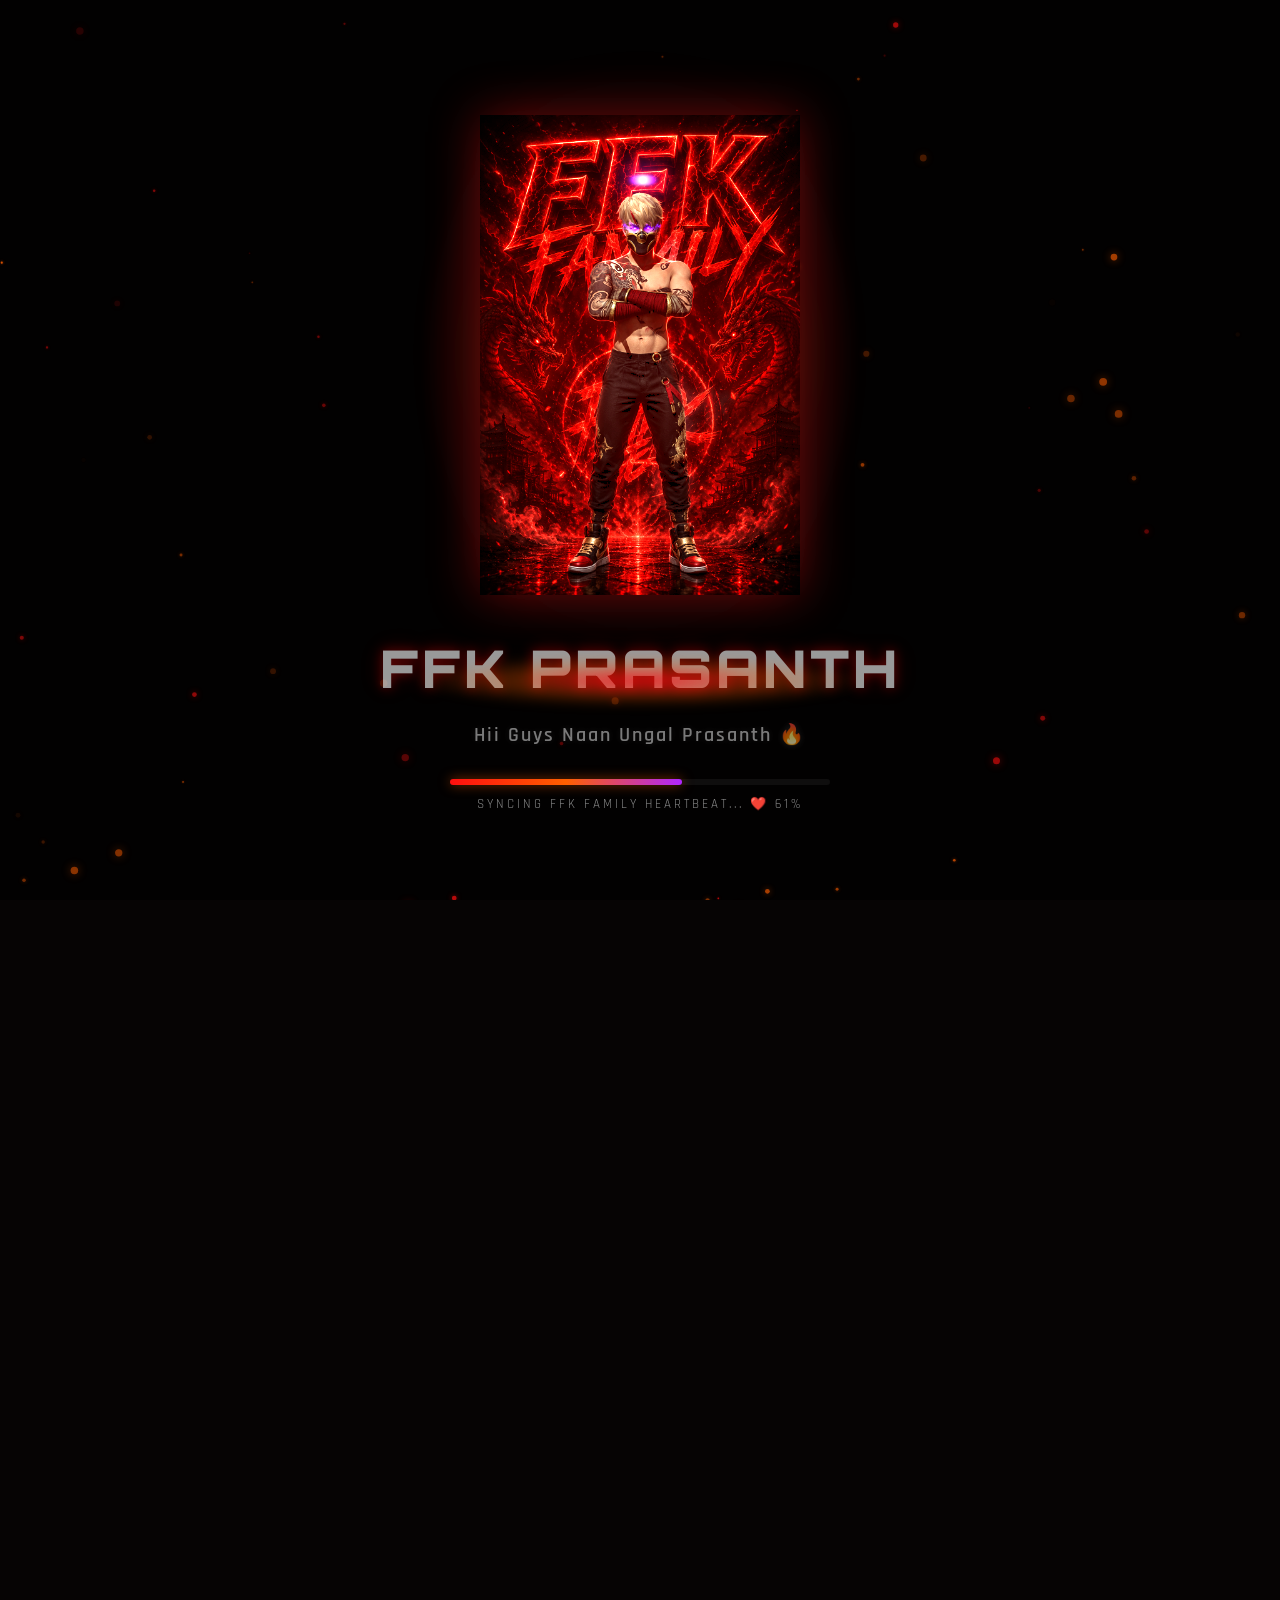
<file: index.html>
<!DOCTYPE html>
<html lang="en">
<head>
    <meta charset="UTF-8">
    <meta name="viewport" content="width=device-width, initial-scale=1.0">
    <title>FFK PRASANTH | Official Website | Tamil Free Fire Gaming Universe 🔥</title>
    
    <!-- Primary SEO Meta Tags -->
    <meta name="description" content="Welcome to the official homepage of FFK Prasanth and the FFK Family. Experience the ultimate Tamil Free Fire gaming hub featuring daily live streams, custom match coordination, region pushes, and mass gaming entertainment. Join the squad!">
    <meta name="keywords" content="FFK PRASANTH, FFK Prasanth, FFK Family, Tamil Free Fire, FFK Prasanth Live, FFK Prasanth YouTube, Tamil gaming streamer, Free Fire Tamil Nadu, ffkprasanthbusiness, FFK Deepak, Free Fire custom matches, Prasanth Gaming">
    <meta name="author" content="FFK PRASANTH">
    <meta name="robots" content="index, follow">
    <meta name="theme-color" content="#060404">
    
    <!-- Canonical Link -->
    <link rel="canonical" href="https://ffkprasanth.github.io/">

    <!-- Browser Favicon / Tab Icon -->
    <link rel="icon" type="image/png" href="Images/ffk_prasanth_logo.png">
    <link rel="apple-touch-icon" href="Images/ffk_prasanth_logo.png">

    <!-- Open Graph / Facebook Meta Tags (For rich social media preview) -->
    <meta property="og:type" content="website">
    <meta property="og:url" content="https://ffkprasanth.github.io/">
    <meta property="og:title" content="FFK PRASANTH | Official Website | Tamil Free Fire Gaming Universe 🔥">
    <meta property="og:description" content="Welcome to the official lobby of FFK Prasanth and the FFK Family. Join Tamil Nadu's mass entertainer for daily live streams, squad highlights, and gaming entertainment!">
    <meta property="og:image" content="Images/ffk_banner.png">

    <!-- Twitter Meta Tags -->
    <meta name="twitter:card" content="summary_large_image">
    <meta name="twitter:url" content="https://ffkprasanth.github.io/">
    <meta name="twitter:title" content="FFK PRASANTH | Official Tamil Gaming Hub 🎮">
    <meta name="twitter:description" content="Daily Free Fire streams, bento-grid squad memory gallery, and social networks of FFK Prasanth. Join the family!">
    <meta name="twitter:image" content="Images/ffk_banner.png">

    <!-- Schema.org JSON-LD Structured Data for Google Rich Snippets -->
    <script type="application/ld+json">
    {
      "@context": "https://schema.org",
      "@type": "Person",
      "name": "FFK PRASANTH",
      "alternateName": "ffk_prasanth",
      "url": "https://ffkprasanth.github.io/",
      "image": "https://ffkprasanth.github.io/Images/ffk_prasanth_logo.png",
      "sameAs": [
        "https://www.youtube.com/@FFK_Prasanth",
        "https://www.youtube.com/@FFKPrasanth_Shorts",
        "https://www.youtube.com/@FFKPrasanth_Live",
        "https://www.youtube.com/@ffkprasanth07",
        "https://www.instagram.com/ffk_prasanth/"
      ],
      "jobTitle": "Professional Gamer & Content Creator",
      "knowsAbout": ["Free Fire", "Gaming", "Live Streaming", "Content Creation", "Tamil Gaming Community"],
      "email": "ffkprasanthbusiness@gmail.com"
    }
    </script>

    <!-- Premium Google Fonts -->
    <link rel="preconnect" href="https://fonts.googleapis.com">
    <link rel="preconnect" href="https://fonts.gstatic.com" crossorigin>
    <link href="https://fonts.googleapis.com/css2?family=Inter:wght@300;400;600;800&family=Orbitron:wght@500;700;900&family=Rajdhani:wght@500;600;700;800&display=swap" rel="stylesheet">
    
    <!-- FontAwesome Icons for Gaming Aesthetics -->
    <link rel="stylesheet" href="https://cdnjs.cloudflare.com/ajax/libs/font-awesome/6.4.0/css/all.min.css">
    
    <!-- Custom Style Sheet -->
    <link rel="stylesheet" href="style.css">
</head>
<body class="loading-active">

    <!-- CANVAS LAYERS FOR ULTRA-PREMIUM EFFECTS -->
    <canvas id="bg-canvas"></canvas>
    <canvas id="explosion-canvas"></canvas>

    <!-- ==================== CINEMATIC INTRO SCREEN ==================== -->
    <div id="intro-screen">
        <canvas id="intro-canvas"></canvas>
        
        <!-- Shockwave & Explosion Overlays -->
        <div class="shockwave" id="intro-shockwave"></div>
        <div class="fire-flash" id="intro-flash"></div>
        
        <div class="intro-content">
            <!-- Ground Crack Effect Container -->
            <div class="ground-crack" id="ground-crack"></div>
            
            <!-- Character Immersive Container -->
            <div class="character-container" id="intro-char-container">
                <img src="Images/FFK PRASANTH MODEL.png" alt="FFK PRASANTH Hero Character" class="char-model" id="char-model">
                
                <!-- Glowing purple eyes overlay -->
                <div class="purple-eyes-glow" id="purple-eyes"></div>
                <!-- Aura flare overlay -->
                <div class="fire-aura-flare"></div>
            </div>
            
            <!-- Cinematic Typography -->
            <div class="intro-titles" id="intro-titles">
                <h1 class="cinematic-title font-paint">FFK PRASANTH</h1>
                <p class="cinematic-subtitle">Hii Guys Naan Ungal Prasanth 🔥</p>
            </div>
            
            <!-- Progress Bar / Loading State -->
            <div class="loading-bar-wrapper" id="loading-bar-wrapper">
                <div class="loading-bar-glow"></div>
                <div class="loading-bar" id="intro-loading-bar"></div>
                <span class="loading-percentage" id="loading-text">CONNECTING TO LOBBY... 0%</span>
            </div>

            <!-- Custom Mass Enter Game Button (Appears when loaded) -->
            <button class="mass-btn enter-lobby-btn hidden-opacity" id="enter-btn">
                <span>ENTER THE UNIVERSE</span>
                <div class="btn-glow-bar"></div>
            </button>
            
            <!-- Skip Option (Hidden but kept in DOM to prevent JS crash) -->
            <div class="skip-intro" id="skip-intro" style="display: none;">SKIP INTRO <i class="fa-solid fa-angles-right"></i></div>
        </div>
    </div>

    <!-- ==================== MAIN WEBPAGE ==================== -->
    <div id="main-app" class="hidden-app">
        
        <!-- ==================== DYNAMIC HEADER ==================== -->
        <header class="glass-header">
            <div class="header-container">
                <a href="#hero" class="logo font-paint">FFK <span>PRASANTH</span><span class="live-badge-glow" id="live-badge-header" style="display: none;"><span class="dot"></span> LIVE</span></a>
                
                <!-- Desktop Nav Links -->
                <nav class="desktop-nav">
                    <a href="#hero" class="nav-link active">HOME</a>
                    <a href="#about" class="nav-link">STREAMER</a>
                    <a href="#channels" class="nav-link">CHANNELS</a>
                    <a href="#community" class="nav-link">FFK FAMILY</a>
                    <a href="gallery.html" class="nav-link">GALLERY</a>
                    <a href="#socials" class="nav-link nav-btn">JOIN COMMUNITY</a>
                </nav>

                <!-- Mobile Hamburger Menu Button -->
                <button class="hamburger-btn" aria-label="Toggle Menu" id="hamburger-toggle">
                    <span class="bar bar-1"></span>
                    <span class="bar bar-2"></span>
                    <span class="bar bar-3"></span>
                </button>
            </div>
        </header>

        <!-- Mobile Dynamic Drawer Menu -->
        <div class="mobile-drawer" id="mobile-drawer">
            <button class="drawer-close-btn" id="drawer-close" aria-label="Close Menu">
                <i class="fa-solid fa-xmark"></i>
            </button>
            <nav class="mobile-nav">
                 <a href="#hero" class="mobile-link">HOME</a>
                <a href="#about" class="mobile-link">STREAMER <span class="live-dot-mobile" id="live-dot-mobile" style="display: none;">🔴</span></a>
                <a href="#channels" class="mobile-link">CHANNELS</a>
                <a href="#community" class="mobile-link">FFK FAMILY</a>
                <a href="gallery.html" class="mobile-link">FAMILY GALLERY 📸</a>
                <a href="#socials" class="mobile-link mobile-btn">JOIN FAMILY 🔥</a>
            </nav>
        </div>

        <!-- ==================== HERO SECTION ==================== -->
        <section id="hero" class="hero-section">
            <div class="hero-bg-glow"></div>
            <div class="hero-container">
                <div class="hero-text-content">
                    <div class="badge-gaming"><i class="fa-solid fa-gamepad"></i> TAMIL NADU'S MASS ENTERTAINER</div>
                    <h1 class="hero-title font-paint animate-text">FFK <span>PRASANTH</span></h1>
                    <p class="hero-subtitle animate-text-slow">Hii Guys Naan Ungal Prasanth 🔥</p>
                    
                    <div class="hero-buttons">
                        <a href="#channels" class="mass-btn primary-btn">
                            <span>EXPLORE CHANNELS</span>
                            <div class="btn-glow-bar"></div>
                        </a>
                        <a href="#about" class="mass-btn secondary-btn">
                            <span>ABOUT ME</span>
                            <div class="btn-glow-bar"></div>
                        </a>
                    </div>
                </div>

                <!-- Hero Graphic Display -->
                <div class="hero-image-wrapper">
                    <div class="hero-image-glow"></div>
                    <div class="hero-image-card">
                        <img src="Images/FFK_PRASANTH_VANAKKAM.png" alt="FFK PRASANTH Free Fire Model" class="hero-char-image">
                    </div>
                </div>
            </div>
        </section>

        <!-- ==================== ABOUT SECTION ==================== -->
        <section id="about" class="about-section scroll-reveal">
            <div class="section-glow red-glow"></div>
            <div class="about-bg-squad"></div>
            <div class="container">
                <div class="section-header">
                    <span class="section-tag font-paint">WHO IS FFK PRASANTH?</span>
                    <h2 class="section-title">THE STREAMER BEHIND THE SCREENS</h2>
                    <div class="title-underline"></div>
                </div>

                <div class="about-grid">
                    <!-- Identity Card -->
                    <div class="about-card glass-card hover-tilt">
                        <div class="card-icon"><i class="fa-solid fa-skull-crossbones"></i></div>
                        <h3 class="card-title">Streamer Identity</h3>
                        <p class="card-text">Tamil Nadu's premier high-energy gaming entertainer. Bringing extreme energy, humor, and top-tier Free Fire gameplays, packed with mass local dialogues and non-stop entertainment that keeps thousands hooked.</p>
                        <div class="card-glow-border"></div>
                    </div>

                    <!-- Journey Card -->
                    <div class="about-card glass-card hover-tilt">
                        <div class="card-icon"><i class="fa-solid fa-fire-flame-curved"></i></div>
                        <h3 class="card-title">Gaming Journey</h3>
                        <p class="card-text">From humble beginnings to building one of the most vibrant gaming hubs in the Tamil community. Dedicated to consistent streaming, interactive play sessions, and evolving alongside the gaming landscape.</p>
                        <div class="card-glow-border"></div>
                    </div>

                    <!-- Style Card -->
                    <div class="about-card glass-card hover-tilt">
                        <div class="card-icon"><i class="fa-solid fa-microphone-lines"></i></div>
                        <h3 class="card-title">Entertainment Style</h3>
                        <p class="card-text">A unique mix of high-speed gaming reflexes and organic comedy. Known for signature catchphrases, fun-loving trolling, epic reaction times, and an unbreakable bond of warmth with every single viewer.</p>
                        <div class="card-glow-border"></div>
                    </div>

                    <!-- Connection Card -->
                    <div class="about-card glass-card hover-tilt">
                        <div class="card-icon"><i class="fa-solid fa-heart-pulse"></i></div>
                        <h3 class="card-title">Community Connection</h3>
                        <p class="card-text">More than just viewers; we are a family. Deeply committed to maintaining positivity, spreading joy, engaging during live streams, and fostering a space where every gamer feels valued and welcomed.</p>
                        <div class="card-glow-border"></div>
                    </div>
                </div>
            </div>
        </section>

        <!-- ==================== CHANNELS SECTION ==================== -->
        <section id="channels" class="channels-section scroll-reveal">
            <div class="section-glow orange-glow"></div>
            <div class="container">
                <div class="section-header">
                    <span class="section-tag font-paint">THE UNIVERSE BEYOND</span>
                    <h2 class="section-title">FFK CHANNELS NETWORK</h2>
                    <div class="title-underline"></div>
                </div>

                <div class="channels-grid">
                    <!-- FFK PRASANTH (Main) -->
                    <div class="channel-card glass-card hover-tilt main-channel">
                        <div class="channel-glow-ring red"></div>
                        <div class="channel-badge">PRIMARY</div>
                        <div class="channel-header-info">
                            <div class="channel-avatar-wrapper">
                                <img src="Images/ffk_prasanth_logo.png" alt="FFK PRASANTH Logo" class="channel-avatar-img" onerror="this.style.display='none'; this.nextElementSibling.style.display='flex';">
                                <i class="fa-brands fa-youtube channel-logo-icon" style="display:none;"></i>
                            </div>
                            <div>
                                <h3 class="channel-name">FFK PRASANTH <span class="live-card-badge" id="live-card-badge-main" style="display: none;">LIVE NOW</span></h3>
                                <div class="channel-subs" data-target="850000">0+ Subscribers</div>
                            </div>
                        </div>
                        <p class="channel-desc">The ultimate FFK PRASANTH's Headquarters! Experience non-stop high-energy daily streams, epic Free Fire gameplay, record-breaking Booyah streaks, and intense region-push matches that will give you pure goosebumps!</p>
                        <div class="channel-features">
                            <span><i class="fa-solid fa-circle-check"></i> Daily Free Fire Live Stream</span>
                            <span><i class="fa-solid fa-circle-check"></i> Booyah Streak & Region Push</span>
                        </div>
                        <a href="https://www.youtube.com/@FFK_Prasanth" target="_blank" class="channel-btn btn-red">SUBSCRIBE <i class="fa-solid fa-square-arrow-up-right"></i></a>
                    </div>

                    <!-- FFK PRASANTH SHORTS -->
                    <div class="channel-card glass-card hover-tilt">
                        <div class="channel-glow-ring orange"></div>
                        <div class="channel-header-info">
                            <div class="channel-avatar-wrapper">
                                <img src="Images/ffk_prasanth_logo.png" alt="FFK PRASANTH Shorts Logo" class="channel-avatar-img" onerror="this.style.display='none'; this.nextElementSibling.style.display='flex';">
                                <i class="fa-solid fa-bolt channel-logo-icon" style="display:none;"></i>
                            </div>
                            <div>
                                <h3 class="channel-name">FFK PRASANTH SHORTS <span class="live-card-badge" id="live-card-badge-shorts" style="display: none;">LIVE NOW</span></h3>
                                <div class="channel-subs" data-target="570000">0+ Subscribers</div>
                            </div>
                        </div>
                        <p class="channel-desc">Late-night variety gaming vibes at its peak! Dive into spine-chilling horror playthroughs, hilarious co-op sessions, and a wide range of PC games loaded with full-on mass entertainment and non-stop laughter.</p>
                        <div class="channel-features">
                            <span><i class="fa-solid fa-circle-check"></i> Late-Night Variety PC Games</span>
                            <span><i class="fa-solid fa-circle-check"></i> Horror Playthroughs & Co-op Fun</span>
                        </div>
                        <a href="https://www.youtube.com/@FFKPrasanth_Shorts" target="_blank" class="channel-btn btn-orange">SUBSCRIBE <i class="fa-solid fa-square-arrow-up-right"></i></a>
                    </div>

                    <!-- FFK PRASANTH LIVE -->
                    <div class="channel-card glass-card hover-tilt">
                        <div class="channel-glow-ring purple"></div>
                        <div class="channel-header-info">
                            <div class="channel-avatar-wrapper">
                                <img src="Images/ffk_prasanth_logo.png" alt="FFK PRASANTH Live Logo" class="channel-avatar-img" onerror="this.style.display='none'; this.nextElementSibling.style.display='flex';">
                                <i class="fa-solid fa-tower-broadcast channel-logo-icon animate-pulse" style="display:none;"></i>
                            </div>
                            <div>
                                <h3 class="channel-name">FFK PRASANTH LIVE <span class="live-card-badge" id="live-card-badge-live" style="display: none;">LIVE NOW</span></h3>
                                <div class="channel-subs" data-target="300000">0+ Subscribers</div>
                            </div>
                        </div>
                        <p class="channel-desc">Get ready for the ultimate high-speed action! This channel is dedicated exclusively to daily live streams on the YouTube Shorts feed, delivering intense Free Fire matches in portrait format for the true gaming squad.</p>
                        <div class="channel-features">
                            <span><i class="fa-solid fa-circle-check"></i> Free Fire YouTube Shorts Live</span>
                            <span><i class="fa-solid fa-circle-check"></i> Portrait Format Live Action</span>
                        </div>
                        <a href="https://www.youtube.com/@FFKPrasanth_Live" target="_blank" class="channel-btn btn-red">SUBSCRIBE <i class="fa-solid fa-square-arrow-up-right"></i></a>
                    </div>

                    <!-- FFK PRASANTH PLAYS -->
                    <div class="channel-card glass-card hover-tilt">
                        <div class="channel-glow-ring red"></div>
                        <div class="channel-header-info">
                            <div class="channel-avatar-wrapper">
                                <img src="Images/ffk_prasanth_logo.png" alt="FFK PRASANTH Plays Logo" class="channel-avatar-img" onerror="this.style.display='none'; this.nextElementSibling.style.display='flex';">
                                <i class="fa-solid fa-gamepad channel-logo-icon" style="display:none;"></i>
                            </div>
                            <div>
                                <h3 class="channel-name">FFK PRASANTH PLAYS <span class="live-card-badge" id="live-card-badge-plays" style="display: none;">LIVE NOW</span></h3>
                                <div class="channel-subs" data-target="15000">0+ Subscribers</div>
                            </div>
                        </div>
                        <p class="channel-desc">A nostalgic trip down memory lane! Reliving legendary PC gaming memories, replaying retro favorites, and celebrating special throwback sessions curated exclusively for the FFK family.</p>
                        <div class="channel-features">
                            <span><i class="fa-solid fa-circle-check"></i> Reliving Legendary PC Memories</span>
                            <span><i class="fa-solid fa-circle-check"></i> Retro Favorites & Throwbacks</span>
                        </div>
                        <a href="https://www.youtube.com/@ffkprasanth07" target="_blank" class="channel-btn btn-red">SUBSCRIBE <i class="fa-solid fa-square-arrow-up-right"></i></a>
                    </div>

                    <!-- FFK DEEPAK -->
                    <div class="channel-card glass-card hover-tilt co-creator">
                        <div class="channel-glow-ring cyan"></div>
                        <div class="channel-badge blue">CO-CREATOR</div>
                        <div class="channel-header-info">
                            <div class="channel-avatar-wrapper">
                                <img src="Images/ffk_deepak_logo.png" alt="FFK DEEPAK Logo" class="channel-avatar-img" onerror="this.style.display='none'; this.nextElementSibling.style.display='flex';">
                                <i class="fa-solid fa-user-group channel-logo-icon" style="display:none;"></i>
                            </div>
                            <div>
                                <h3 class="channel-name">FFK DEEPAK <span class="live-card-badge" id="live-card-badge-deepak" style="display: none;">LIVE NOW</span></h3>
                                <div class="channel-subs" data-target="90000">0+ Subscribers</div>
                            </div>
                        </div>
                        <p class="channel-desc">The legendary partner-in-crime and ultimate duo partner! Delivering high-octane collaborative streams, unmatched duo coordination matches, and double the mass energy to keep the chat absolutely electrified.</p>
                        <div class="channel-features">
                            <span><i class="fa-solid fa-circle-check"></i> High-Octane Collaborative Streams</span>
                            <span><i class="fa-solid fa-circle-check"></i> Duo Match Room Coordination</span>
                        </div>
                        <a href="https://www.youtube.com/@FFKDeepak-d9o" target="_blank" class="channel-btn btn-cyan">SUBSCRIBE <i class="fa-solid fa-square-arrow-up-right"></i></a>
                    </div>
                </div>
            </div>
        </section>

        <!-- ==================== COMMUNITY SECTION ==================== -->
        <section id="community" class="community-section scroll-reveal">
            <div class="community-bg-blend"></div>
            <div class="container">
                <div class="community-card glass-card">
                    <div class="community-header">
                        <span class="community-tag font-paint">ONE CREATOR. ONE FAMILY.</span>
                        <h2 class="community-title">WELCOME TO THE FFK FAMILY ❤️🔥</h2>
                        <p class="community-desc">A massive family of passionate Tamil gamers connected through entertainment, positivity, fun, and unforgettable gaming moments.</p>
                    </div>

                    <!-- Community Stat Counters -->
                    <div class="community-stats">
                        <div class="stat-item">
                            <span class="stat-number" data-target="1735000">0+</span>
                            <span class="stat-label">Family Members</span>
                        </div>
                        <div class="stat-item">
                            <span class="stat-number" data-target="5000">0+</span>
                            <span class="stat-label">Videos & Shorts</span>
                        </div>
                    </div>

                    <!-- Animated quote blocks -->
                    <div class="community-carousel">
                        <div class="quote-slide active">
                            <p class="quote-text">"Gaming is not just about scoring kills; it is about building memories and laughing together with my FFK FAMILY. Thank you for the massive love! ❤️"</p>
                            <span class="quote-author">- FFK PRASANTH</span>
                        </div>
                    </div>

                    <!-- FFK Family Gallery CTA Button -->
                    <div class="gallery-cta-wrapper">
                        <a href="gallery.html" class="mass-btn primary-btn gallery-cta-btn">
                            <span>EXPLORE FAMILY GALLERY <i class="fa-solid fa-images"></i></span>
                            <div class="btn-glow-bar"></div>
                        </a>
                    </div>
                </div>
            </div>
        </section>

        <!-- ==================== SOCIAL / CTA SECTION ==================== -->
        <section id="socials" class="socials-section scroll-reveal">
            <div class="section-glow purple-glow"></div>
            <div class="container">
                <div class="socials-box">
                    <h2 class="socials-title font-paint">CONNECT WITH THE CREATOR</h2>
                    <p class="socials-subtitle">Enter the FFK Lobby and join the live conversations across our networks!</p>
                    
                    <div class="social-buttons-container">
                        <!-- YouTube -->
                        <a href="https://www.youtube.com/@FFK_Prasanth" target="_blank" class="social-btn yt-btn">
                            <div class="social-btn-inner">
                                <i class="fa-brands fa-youtube"></i>
                                <span>YOUTUBE</span>
                            </div>
                            <div class="social-btn-glow"></div>
                        </a>

                        <!-- Instagram -->
                        <a href="https://www.instagram.com/ffk_prasanth?igsh=MTZ3MnA1czJsamw0Zw%3D%3D" target="_blank" class="social-btn ig-btn">
                            <div class="social-btn-inner">
                                <i class="fa-brands fa-instagram"></i>
                                <span>INSTAGRAM (100k+)</span>
                            </div>
                            <div class="social-btn-glow"></div>
                        </a>

                        <!-- Business Email -->
                        <a href="mailto:ffkprasanthbusiness@gmail.com" class="social-btn email-btn">
                            <div class="social-btn-inner">
                                <i class="fa-solid fa-envelope"></i>
                                <div class="btn-text-content">
                                    <span class="btn-primary-text">BUSINESS & COLLABS</span>
                                    <span class="btn-sub-text">ffkprasanthbusiness@gmail.com</span>
                                </div>
                            </div>
                            <div class="social-btn-glow"></div>
                        </a>
                    </div>
                </div>
            </div>
        </section>

        <!-- ==================== FOOTER ==================== -->
        <footer class="cinematic-footer">
            <div class="footer-glow-bar"></div>
            <div class="container">
                <div class="footer-content">
                    <div class="footer-brand font-paint">FFK <span>PRASANTH</span></div>
                    <p class="footer-text">Built with ❤️ for the FFK FAMILY</p>
                    <p class="copyright">&copy; 2026 FFK PRASANTH. All Rights Reserved. Designed for ultimate gaming experience.</p>
                </div>
            </div>
        </footer>

        <!-- ==================== SPECIAL INTERACTIVE FLOATING BUTTON ==================== -->
        <div class="fire-podunga-container" id="fire-podunga-trigger">
            <span class="btn-text">🔥 Fire Podunga Guys!</span>
            <div class="btn-border-glow"></div>
        </div>

    </div>

    <!-- GSAP CDN Libraries for Buttery Smooth Cinematic Animations -->
    <script src="https://cdnjs.cloudflare.com/ajax/libs/gsap/3.12.2/gsap.min.js"></script>
    
    <!-- Custom Application Script -->
    <script src="app.js"></script>
</body>
</html>
</file>
<file: style.css>
/* ==========================================================================
   FFK PRASANTH OFFICIAL UNIVERSE - DESIGN SYSTEM STYLESHEET
   ========================================================================== */

/* --------------------------------------------------------------------------
   1. RESET & VARIABLE DEFINITIONS
   -------------------------------------------------------------------------- */
:root {
    /* Color Variables */
    --color-bg-base: #060404;
    --color-bg-deep: #020101;
    --color-bg-card: rgba(18, 12, 12, 0.65);
    
    --color-red: #ff0f0f;
    --color-red-glow: rgba(255, 15, 15, 0.6);
    --color-red-dark: #8b0000;
    
    --color-orange: #ff5f00;
    --color-orange-glow: rgba(255, 95, 0, 0.55);
    
    --color-purple: #b026ff;
    --color-purple-glow: rgba(176, 38, 255, 0.7);
    
    --color-cyan: #00f0ff;
    --color-cyan-glow: rgba(0, 240, 255, 0.6);

    --color-text-primary: #ffffff;
    --color-text-secondary: #cccccc;
    --color-text-muted: #888888;
    
    /* Typography */
    --font-heading: 'Orbitron', sans-serif;
    --font-sub: 'Rajdhani', sans-serif;
    --font-body: 'Inter', sans-serif;
    
    /* Premium Shadows & Transitions */
    --glass-border: 1px solid rgba(255, 255, 255, 0.04);
    --glass-border-active: 1px solid rgba(255, 15, 15, 0.25);
    --glow-card: 0 8px 32px 0 rgba(0, 0, 0, 0.8), 0 0 15px rgba(255, 15, 15, 0.05);
    --glow-card-hover: 0 12px 40px 0 rgba(0, 0, 0, 0.9), 0 0 25px rgba(255, 95, 0, 0.15);
    
    --transition-smooth: all 0.4s cubic-bezier(0.16, 1, 0.3, 1);
    --transition-fast: all 0.2s ease-out;
}

* {
    margin: 0;
    padding: 0;
    box-sizing: border-box;
    scroll-behavior: smooth;
}

html, body {
    overflow-x: hidden;
    width: 100%;
}

body {
    background-color: var(--color-bg-base);
    color: var(--color-text-primary);
    font-family: var(--font-body);
    line-height: 1.6;
}

/* Custom Page Scrollbar */
::-webkit-scrollbar {
    width: 8px;
}
::-webkit-scrollbar-track {
    background: var(--color-bg-deep);
}
::-webkit-scrollbar-thumb {
    background: linear-gradient(180deg, var(--color-red), var(--color-orange));
    border-radius: 4px;
    box-shadow: 0 0 10px var(--color-red-glow);
}
::-webkit-scrollbar-thumb:hover {
    background: linear-gradient(180deg, var(--color-orange), var(--color-purple));
}

/* --------------------------------------------------------------------------
   2. TYPOGRAPHY & UTIL GLOBALS
   -------------------------------------------------------------------------- */
.font-paint {
    font-family: var(--font-heading);
    font-weight: 900;
    letter-spacing: 2px;
    text-transform: uppercase;
    color: #fff;
    text-shadow: 0 0 12px var(--color-red-glow), 0 0 25px rgba(255, 15, 15, 0.3);
}

h1, h2, h3, h4 {
    font-family: var(--font-heading);
    letter-spacing: 1px;
}

a {
    text-decoration: none;
    color: inherit;
    transition: var(--transition-fast);
}

.container {
    width: 100%;
    max-width: 1200px;
    margin: 0 auto;
    padding: 0 24px;
}

/* Glassmorphism card template */
.glass-card {
    background: var(--color-bg-card);
    backdrop-filter: blur(14px) saturate(180%);
    -webkit-backdrop-filter: blur(14px) saturate(180%);
    border: var(--glass-border);
    border-radius: 16px;
    box-shadow: var(--glow-card);
    transition: var(--transition-smooth);
    position: relative;
    overflow: hidden;
}

.glass-card:hover {
    border: var(--glass-border-active);
    box-shadow: var(--glow-card-hover);
    transform: translateY(-5px);
}

/* Dynamic Section Background Glows */
canvas#bg-canvas {
    position: fixed;
    top: 0;
    left: 0;
    width: 100%;
    height: 100%;
    z-index: 1;
    pointer-events: none;
}

canvas#explosion-canvas {
    position: fixed;
    top: 0;
    left: 0;
    width: 100%;
    height: 100%;
    z-index: 9998;
    pointer-events: none;
}

.section-glow {
    position: absolute;
    width: 45%;
    height: 50%;
    border-radius: 50%;
    filter: blur(120px);
    opacity: 0.15;
    pointer-events: none;
    z-index: 0;
}

.red-glow {
    background: var(--color-red);
    top: 10%;
    left: -10%;
}

.orange-glow {
    background: var(--color-orange);
    bottom: 10%;
    right: -10%;
}

.purple-glow {
    background: var(--color-purple);
    top: 20%;
    right: 15%;
}

/* Generic Section Header styling */
.section-header {
    text-align: center;
    margin-bottom: 60px;
    position: relative;
    z-index: 2;
}

.section-tag {
    font-size: 14px;
    letter-spacing: 4px;
    color: var(--color-orange);
    display: block;
    margin-bottom: 12px;
}

.section-title {
    font-size: 38px;
    font-weight: 800;
    text-transform: uppercase;
    background: linear-gradient(135deg, #fff 40%, var(--color-red) 100%);
    -webkit-background-clip: text;
    -webkit-text-fill-color: transparent;
}

.title-underline {
    width: 80px;
    height: 4px;
    background: linear-gradient(90deg, var(--color-red), var(--color-orange));
    margin: 16px auto 0;
    border-radius: 2px;
    box-shadow: 0 0 10px var(--color-red-glow);
}

/* --------------------------------------------------------------------------
   3. CINEMATIC LOADING INTRO SCREEN
   -------------------------------------------------------------------------- */
#intro-screen {
    position: fixed;
    top: 0;
    left: 0;
    width: 100vw;
    height: 100vh;
    background-color: #020101;
    z-index: 9999;
    display: flex;
    justify-content: center;
    align-items: center;
    overflow: hidden;
    perspective: 1000px;
}

#intro-canvas {
    position: absolute;
    top: 0;
    left: 0;
    width: 100%;
    height: 100%;
    z-index: 1;
}

.intro-content {
    position: relative;
    z-index: 5;
    width: 100%;
    max-width: 600px;
    display: flex;
    flex-direction: column;
    align-items: center;
    padding: 24px;
}

/* Character animation containers */
.character-container {
    width: 320px;
    height: 480px;
    position: relative;
    display: flex;
    justify-content: center;
    align-items: center;
    transform: scale(0.01) translateZ(-500px);
    opacity: 0;
    filter: blur(20px) brightness(0.2);
    z-index: 6;
}

.char-model {
    max-height: 100%;
    max-width: 100%;
    object-fit: contain;
    filter: drop-shadow(0 0 25px rgba(255, 15, 15, 0.4)) brightness(1.15);
    mix-blend-mode: screen;
}

/* High Fidelity overlay effects for character */
.purple-eyes-glow {
    position: absolute;
    top: 13.5%; /* Positioned precisely over the Free Fire face mask eyes */
    left: 50.8%;
    width: 28px;
    height: 10px;
    background: radial-gradient(circle, #fff 15%, var(--color-purple) 65%, transparent 100%);
    border-radius: 50%;
    transform: translate(-50%, -50%);
    filter: blur(1.5px);
    box-shadow: 0 0 20px var(--color-purple-glow), 0 0 35px var(--color-purple);
    opacity: 0;
    mix-blend-mode: screen;
    z-index: 10;
    pointer-events: none;
}

/* Respect gesture and energy overlays */
.fire-aura-flare {
    position: absolute;
    width: 130%;
    height: 130%;
    background: radial-gradient(circle, rgba(255, 95, 0, 0.25) 20%, rgba(255, 15, 15, 0.1) 50%, transparent 80%);
    border-radius: 50%;
    mix-blend-mode: color-dodge;
    opacity: 0;
    z-index: 5;
    pointer-events: none;
    filter: blur(10px);
}

.ground-crack {
    position: absolute;
    bottom: 15%;
    width: 350px;
    height: 40px;
    background: radial-gradient(ellipse, rgba(255, 15, 15, 0.7) 10%, rgba(255, 95, 0, 0.3) 40%, transparent 70%);
    opacity: 0;
    transform: scale(0.1);
    z-index: 4;
    filter: blur(4px);
}

/* Text transitions for intro */
.intro-titles {
    text-align: center;
    margin-top: 24px;
    opacity: 0;
    transform: translateY(20px);
}

.cinematic-title {
    font-size: 52px;
    letter-spacing: 4px;
}

.cinematic-subtitle {
    font-family: var(--font-sub);
    font-size: 20px;
    font-weight: 600;
    letter-spacing: 2px;
    color: var(--color-text-secondary);
    margin-top: 8px;
    text-shadow: 0 0 8px rgba(255, 255, 255, 0.2);
}

/* loading-bar structure */
.loading-bar-wrapper {
    width: 100%;
    max-width: 380px;
    height: 6px;
    background: rgba(255, 255, 255, 0.05);
    border-radius: 10px;
    margin-top: 36px;
    position: relative;
    overflow: visible;
}

.loading-bar-glow {
    position: absolute;
    top: 50%;
    left: 0;
    height: 25px;
    width: 0%;
    background: radial-gradient(ellipse, var(--color-orange-glow) 0%, transparent 70%);
    transform: translateY(-50%);
    pointer-events: none;
}

.loading-bar {
    width: 0%;
    height: 100%;
    background: linear-gradient(90deg, var(--color-red), var(--color-orange), var(--color-purple));
    border-radius: 10px;
    box-shadow: 0 0 12px var(--color-orange-glow);
}

.loading-percentage {
    position: absolute;
    top: 15px;
    left: 50%;
    transform: translateX(-50%);
    font-family: var(--font-sub);
    font-size: 13px;
    letter-spacing: 3px;
    color: var(--color-text-muted);
    white-space: nowrap;
}

/* Enter Button (Cinematic Mass CTA) */
.mass-btn {
    border: none;
    cursor: pointer;
    font-family: var(--font-heading);
    font-size: 14px;
    font-weight: 700;
    letter-spacing: 2px;
    color: #fff;
    padding: 16px 36px;
    border-radius: 8px;
    background: rgba(18, 12, 12, 0.8);
    backdrop-filter: blur(8px);
    border: 1px solid rgba(255, 15, 15, 0.4);
    box-shadow: 0 4px 15px rgba(0, 0, 0, 0.6), inset 0 0 10px rgba(255, 15, 15, 0.1);
    position: relative;
    overflow: hidden;
    transition: var(--transition-smooth);
}

.mass-btn::before {
    content: '';
    position: absolute;
    top: 0;
    left: -100%;
    width: 100%;
    height: 100%;
    background: linear-gradient(90deg, transparent, rgba(255, 255, 255, 0.15), transparent);
    transition: 0.5s;
}

.mass-btn:hover::before {
    left: 100%;
}

.mass-btn:hover {
    transform: scale(1.05) translateY(-2px);
    border-color: var(--color-orange);
    box-shadow: 0 8px 25px rgba(255, 95, 0, 0.35), inset 0 0 15px rgba(255, 95, 0, 0.2);
}

.btn-glow-bar {
    position: absolute;
    bottom: 0;
    left: 0;
    width: 100%;
    height: 2px;
    background: linear-gradient(90deg, var(--color-red), var(--color-orange));
    box-shadow: 0 0 8px var(--color-orange);
}

.enter-lobby-btn {
    margin-top: 36px;
    z-index: 10;
}

.hidden-opacity {
    opacity: 0;
    visibility: hidden;
    transform: scale(0.8);
    pointer-events: none;
    position: absolute;
}

.skip-intro {
    position: absolute;
    bottom: 40px;
    font-family: var(--font-sub);
    font-size: 13px;
    letter-spacing: 4px;
    color: var(--color-text-muted);
    cursor: pointer;
    opacity: 0.6;
    transition: var(--transition-fast);
}

.skip-intro:hover {
    color: var(--color-red);
    opacity: 1;
    text-shadow: 0 0 8px var(--color-red-glow);
}

/* Flash and Shockwave keyframe styling triggers */
.shockwave {
    position: absolute;
    width: 10px;
    height: 10px;
    border-radius: 50%;
    border: 3px solid var(--color-red);
    box-shadow: 0 0 30px var(--color-red), inset 0 0 20px var(--color-red);
    opacity: 0;
    pointer-events: none;
    z-index: 2;
}

.fire-flash {
    position: absolute;
    top: 0;
    left: 0;
    width: 100%;
    height: 100%;
    background: radial-gradient(circle, #ffae00 10%, var(--color-red) 50%, #000 80%);
    mix-blend-mode: screen;
    opacity: 0;
    pointer-events: none;
    z-index: 3;
}

/* Class toggles dynamically controlled by JS */
body.loading-active {
    overflow: hidden;
}

.hidden-app {
    opacity: 0;
    visibility: hidden;
    pointer-events: none;
}

/* --------------------------------------------------------------------------
   4. GLASSMORPHIC MAIN NAVBAR
   -------------------------------------------------------------------------- */
.glass-header {
    position: fixed;
    top: 0;
    left: 0;
    width: 100%;
    z-index: 1000;
    background: rgba(10, 6, 6, 0.45);
    backdrop-filter: blur(16px);
    -webkit-backdrop-filter: blur(16px);
    border-bottom: var(--glass-border);
    box-shadow: 0 4px 30px rgba(0, 0, 0, 0.5);
    transition: var(--transition-smooth);
}

.header-container {
    max-width: 1200px;
    margin: 0 auto;
    padding: 0 24px;
    height: 80px;
    display: flex;
    justify-content: space-between;
    align-items: center;
}

.logo {
    font-size: 26px;
    display: flex;
    align-items: center;
    gap: 6px;
}

.logo span {
    color: var(--color-red);
    text-shadow: 0 0 10px var(--color-red-glow);
}

.desktop-nav {
    display: flex;
    align-items: center;
    gap: 32px;
}

.nav-link {
    font-family: var(--font-heading);
    font-size: 13px;
    font-weight: 700;
    letter-spacing: 2px;
    color: var(--color-text-secondary);
    padding: 8px 0;
    position: relative;
}

.nav-link::after {
    content: '';
    position: absolute;
    bottom: 0;
    left: 0;
    width: 0%;
    height: 2px;
    background: linear-gradient(90deg, var(--color-red), var(--color-orange));
    box-shadow: 0 0 8px var(--color-orange);
    transition: var(--transition-fast);
}

.nav-link:hover, .nav-link.active {
    color: #fff;
}

.nav-link:hover::after, .nav-link.active::after {
    width: 100%;
}

.nav-btn {
    border: 1px solid rgba(255, 95, 0, 0.4);
    padding: 10px 20px;
    border-radius: 6px;
    background: rgba(255, 95, 0, 0.08);
}

.nav-btn:hover {
    background: var(--color-orange);
    border-color: var(--color-orange);
    box-shadow: 0 0 15px var(--color-orange-glow);
    transform: translateY(-2px);
}

.nav-btn::after {
    display: none;
}

/* Hamburger Dynamic Controls */
.hamburger-btn {
    display: none;
    flex-direction: column;
    justify-content: space-between;
    width: 24px;
    height: 18px;
    background: transparent;
    border: none;
    cursor: pointer;
    z-index: 1100;
}

.bar {
    width: 100%;
    height: 2px;
    background-color: #fff;
    border-radius: 2px;
    transition: var(--transition-smooth);
}

.hamburger-btn.active .bar-1 {
    transform: translateY(8px) rotate(45deg);
}

.hamburger-btn.active .bar-2 {
    opacity: 0;
}

.hamburger-btn.active .bar-3 {
    transform: translateY(-8px) rotate(-45deg);
}

/* Mobile Slide-in Drawer Menu */
.mobile-drawer {
    position: fixed;
    top: 0;
    right: -100%;
    width: 80%;
    max-width: 320px;
    height: 100vh;
    background: rgba(10, 6, 6, 0.95);
    backdrop-filter: blur(25px);
    -webkit-backdrop-filter: blur(25px);
    z-index: 1050;
    display: flex;
    justify-content: center;
    align-items: center;
    border-left: 1px solid rgba(255, 255, 255, 0.05);
    transition: right 0.5s cubic-bezier(0.16, 1, 0.3, 1);
}

.mobile-drawer.active {
    right: 0;
}

.drawer-close-btn {
    position: absolute;
    top: 24px;
    right: 24px;
    background: transparent;
    border: none;
    font-size: 24px;
    color: #fff;
    cursor: pointer;
    transition: var(--transition-fast);
    z-index: 1060;
    width: 40px;
    height: 40px;
    display: flex;
    justify-content: center;
    align-items: center;
    border-radius: 50%;
}

.drawer-close-btn:hover {
    color: var(--color-red);
    background: rgba(255, 255, 255, 0.05);
    transform: rotate(90deg);
}

.mobile-nav {
    display: flex;
    flex-direction: column;
    gap: 32px;
    width: 100%;
    padding: 0 40px;
}

.mobile-link {
    font-family: var(--font-heading);
    font-size: 18px;
    font-weight: 700;
    letter-spacing: 3px;
    color: var(--color-text-secondary);
    padding: 10px 0;
    border-bottom: 1px solid rgba(255, 255, 255, 0.03);
}

.mobile-link:hover {
    color: var(--color-orange);
    padding-left: 8px;
}

.mobile-btn {
    text-align: center;
    background: linear-gradient(90deg, var(--color-red), var(--color-orange));
    border-radius: 6px;
    color: #fff;
    font-weight: 700;
    border-bottom: none;
    box-shadow: 0 4px 15px var(--color-red-glow);
}

/* --------------------------------------------------------------------------
   5. HOME PAGE HERO SECTION
   -------------------------------------------------------------------------- */
.hero-section {
    min-height: 100vh;
    position: relative;
    display: flex;
    align-items: center;
    padding-top: 100px;
    overflow: hidden;
    z-index: 2;
}

.hero-bg-glow {
    position: absolute;
    top: 50%;
    left: 50%;
    transform: translate(-50%, -50%);
    width: 60%;
    height: 60%;
    background: radial-gradient(circle, rgba(255, 15, 15, 0.12) 0%, rgba(255, 95, 0, 0.03) 50%, transparent 100%);
    filter: blur(60px);
    pointer-events: none;
    z-index: 0;
}

.hero-container {
    width: 100%;
    max-width: 1200px;
    margin: 0 auto;
    padding: 0 24px;
    display: grid;
    grid-template-columns: 1.2fr 0.8fr;
    gap: 40px;
    align-items: center;
    z-index: 3;
}

.badge-gaming {
    display: inline-flex;
    align-items: center;
    gap: 8px;
    background: rgba(255, 15, 15, 0.12);
    border: 1px solid rgba(255, 15, 15, 0.3);
    border-radius: 50px;
    padding: 6px 16px;
    font-family: var(--font-heading);
    font-size: 11px;
    font-weight: 700;
    letter-spacing: 2px;
    color: var(--color-red);
    margin-bottom: 24px;
    box-shadow: 0 0 10px rgba(255, 15, 15, 0.1);
}

.hero-title {
    font-size: 72px;
    line-height: 1.05;
    margin-bottom: 16px;
}

.hero-title span {
    color: var(--color-red);
    background: linear-gradient(135deg, #fff 30%, var(--color-red) 100%);
    -webkit-background-clip: text;
    -webkit-text-fill-color: transparent;
}

.hero-subtitle {
    font-family: var(--font-sub);
    font-size: 26px;
    font-weight: 600;
    color: var(--color-text-secondary);
    margin-bottom: 40px;
    letter-spacing: 2px;
}

.hero-buttons {
    display: flex;
    gap: 20px;
}

.primary-btn {
    background: linear-gradient(90deg, var(--color-red), var(--color-orange)) !important;
    border-color: transparent !important;
}

.primary-btn:hover {
    box-shadow: 0 8px 25px var(--color-orange-glow) !important;
}

.secondary-btn {
    border-color: rgba(255, 255, 255, 0.2) !important;
}

.secondary-btn:hover {
    border-color: #fff !important;
    box-shadow: 0 0 20px rgba(255, 255, 255, 0.1) !important;
}

/* Hero Graphic Display Card */
.hero-image-wrapper {
    display: flex;
    justify-content: center;
    position: relative;
}

.hero-image-glow {
    position: absolute;
    width: 100%;
    height: 100%;
    background: radial-gradient(circle, var(--color-red-glow) 0%, transparent 60%);
    top: 50%;
    left: 50%;
    transform: translate(-50%, -50%);
    filter: blur(50px);
    opacity: 0.55;
    pointer-events: none;
}

/* Home Page Hero Transparent Character Card (Visually Isolated & Centered) */
.hero-image-card {
    width: 100%;
    max-width: 380px;
    height: 520px;
    position: relative;
    overflow: visible; /* Ensure character is 100% visible from head to toe */
    display: flex;
    justify-content: center;
    align-items: center;
    transform-style: preserve-3d;
    transition: transform 0.5s cubic-bezier(0.16, 1, 0.3, 1); /* Safe property specific transition */
}

.hero-image-card::after {
    display: none; /* Removed dark clipping overlay */
}

.hero-image-card:hover {
    border: 1px solid transparent;
    box-shadow: none;
    transform: translateY(-8px);
}

.hero-char-image {
    height: 100%;
    max-height: 100%;
    width: auto;
    object-fit: contain;
    filter: drop-shadow(0 0 25px rgba(255, 15, 15, 0.4));
    transform: scale(1.1) translateY(0);
    mix-blend-mode: screen; /* Blends the black box transparently */
    transition: transform 0.5s cubic-bezier(0.16, 1, 0.3, 1), filter 0.5s cubic-bezier(0.16, 1, 0.3, 1); /* Safe property specific transition */
    position: relative;
    z-index: 2;
}

.hero-image-card:hover .hero-char-image {
    transform: scale(1.15) translateY(-2%) rotateY(-3deg);
    filter: drop-shadow(0 0 35px var(--color-red)) drop-shadow(0 0 15px var(--color-orange)) brightness(1.25);
}

/* Pulsing purple eye glow overlays in Hero */
.hero-eyes {
    opacity: 1;
    transform: translate(-50%, -50%) scale(0.8);
    top: 13%;
    left: 50.8%;
    animation: eyePulse 3s infinite ease-in-out;
}

.hero-aura {
    opacity: 0.65;
    animation: auraPulse 4s infinite ease-in-out;
}

.hero-watermark {
    position: absolute;
    bottom: 20px;
    left: 20px;
    font-family: var(--font-heading);
    font-size: 11px;
    font-weight: 700;
    letter-spacing: 3px;
    color: var(--color-red);
    opacity: 0.5;
    border-left: 2px solid var(--color-red);
    padding-left: 8px;
}

/* Mouse Scroll indicator positioning */
.scroll-indicator {
    position: absolute;
    bottom: 30px;
    left: 50%;
    transform: translateX(-50%);
    display: flex;
    flex-direction: column;
    align-items: center;
    gap: 8px;
    z-index: 10;
    opacity: 0.8;
}

.scroll-mouse {
    width: 20px;
    height: 32px;
    border: 2px solid var(--color-text-secondary);
    border-radius: 20px;
    position: relative;
}

.scroll-wheel {
    width: 4px;
    height: 6px;
    background-color: var(--color-red);
    border-radius: 2px;
    position: absolute;
    top: 6px;
    left: 50%;
    transform: translateX(-50%);
    animation: scrollMouse 1.8s infinite ease-in-out;
}

.scroll-text {
    font-family: var(--font-sub);
    font-size: 11px;
    letter-spacing: 2px;
    color: var(--color-text-muted);
}

/* --------------------------------------------------------------------------
   6. ABOUT SECTION
   -------------------------------------------------------------------------- */
.about-section {
    padding: 120px 0;
    position: relative;
    background: linear-gradient(180deg, var(--color-bg-base), var(--color-bg-deep));
    z-index: 2;
    overflow: hidden; /* Prevent background image overflow */
}

.about-bg-squad {
    position: absolute;
    top: 0;
    left: 0;
    width: 100%;
    height: 100%;
    background-image: linear-gradient(to bottom, rgba(6, 4, 4, 1) 0%, rgba(6, 4, 4, 0) 25%, rgba(6, 4, 4, 0) 75%, rgba(2, 1, 1, 1) 100%), url('Images/ffk_squad.png');
    background-position: center;
    background-size: cover;
    background-repeat: no-repeat;
    opacity: 0.32; /* Beautifully visible and clear background watermark */
    pointer-events: none;
    z-index: 1;
}

.about-section .container {
    position: relative;
    z-index: 2;
}

.about-grid {
    display: grid;
    grid-template-columns: repeat(2, 1fr);
    gap: 32px;
    margin-top: 20px;
}

.about-card {
    padding: 40px;
    min-height: 260px;
    display: flex;
    flex-direction: column;
    gap: 16px;
}

.card-icon {
    font-size: 32px;
    color: var(--color-red);
    text-shadow: 0 0 15px var(--color-red-glow);
    margin-bottom: 8px;
}

.card-title {
    font-size: 20px;
    font-weight: 700;
    color: #fff;
}

.card-text {
    font-size: 14px;
    color: var(--color-text-secondary);
    line-height: 1.7;
}

.card-glow-border {
    position: absolute;
    top: 0;
    left: 0;
    width: 100%;
    height: 100%;
    border: 1px solid transparent;
    border-radius: 16px;
    pointer-events: none;
    box-shadow: inset 0 0 0 1px rgba(255, 15, 15, 0);
    transition: var(--transition-smooth);
}

.about-card:hover .card-glow-border {
    border-color: rgba(255, 95, 0, 0.15);
    box-shadow: inset 0 0 15px rgba(255, 15, 15, 0.08);
}

/* --------------------------------------------------------------------------
   7. CHANNELS SECTION
   -------------------------------------------------------------------------- */
.channels-section {
    padding: 120px 0;
    position: relative;
    z-index: 2;
}

.channels-grid {
    display: grid;
    grid-template-columns: repeat(3, 1fr);
    gap: 32px;
    margin-top: 20px;
}

.channel-card {
    padding: 32px;
    display: flex;
    flex-direction: column;
    min-height: 360px;
    justify-content: space-between;
}

.channel-glow-ring {
    position: absolute;
    top: -40px;
    right: -40px;
    width: 120px;
    height: 120px;
    border-radius: 50%;
    filter: blur(35px);
    opacity: 0.12;
    transition: var(--transition-smooth);
}

.channel-card:hover .channel-glow-ring {
    opacity: 0.25;
    transform: scale(1.3);
}

.channel-glow-ring.red { background: var(--color-red); }
.channel-glow-ring.orange { background: var(--color-orange); }
.channel-glow-ring.purple { background: var(--color-purple); }
.channel-glow-ring.cyan { background: var(--color-cyan); }

.channel-badge {
    position: absolute;
    top: 20px;
    right: 20px;
    font-family: var(--font-heading);
    font-size: 9px;
    font-weight: 700;
    letter-spacing: 2px;
    padding: 4px 10px;
    border-radius: 4px;
    background: rgba(255, 15, 15, 0.15);
    border: 1px solid rgba(255, 15, 15, 0.3);
    color: var(--color-red);
}

.channel-badge.blue {
    background: rgba(0, 240, 255, 0.15);
    border-color: rgba(0, 240, 255, 0.3);
    color: var(--color-cyan);
}

.channel-header-info {
    display: flex;
    align-items: center;
    gap: 16px;
    margin-bottom: 20px;
    position: relative;
}

.main-channel .channel-header-info,
.co-creator .channel-header-info {
    padding-right: 85px; /* Leave space for absolute badges (PRIMARY, CO-CREATOR) to prevent collision */
}

.channel-avatar-wrapper {
    width: 60px;
    height: 60px;
    border-radius: 12px;
    background: rgba(255, 255, 255, 0.03);
    border: 1px solid rgba(255, 255, 255, 0.08);
    display: flex;
    justify-content: center;
    align-items: center;
    box-shadow: 0 4px 10px rgba(0, 0, 0, 0.3);
    transition: var(--transition-smooth);
}

.channel-card:hover .channel-avatar-wrapper {
    transform: scale(1.1) rotate(5deg);
    border-color: rgba(255, 95, 0, 0.3);
    background: rgba(255, 95, 0, 0.05);
}

.channel-logo-icon {
    font-size: 26px;
    color: var(--color-red);
    text-shadow: 0 0 10px var(--color-red-glow);
}

.channel-card:hover .channel-logo-icon {
    animation: shakePulse 0.5s ease-in-out infinite alternate;
}

.channel-glow-ring.orange ~ .channel-header-info .channel-logo-icon { color: var(--color-orange); }
.channel-glow-ring.purple ~ .channel-header-info .channel-logo-icon { color: var(--color-purple); }
.channel-glow-ring.cyan ~ .channel-header-info .channel-logo-icon { color: var(--color-cyan); }

.channel-name {
    font-size: 20px;
    font-weight: 800;
    color: #fff;
}

.channel-subs {
    font-family: var(--font-sub);
    font-size: 14px;
    font-weight: 600;
    color: var(--color-text-muted);
    letter-spacing: 1px;
}

.channel-desc {
    font-size: 13.5px;
    color: var(--color-text-secondary);
    line-height: 1.6;
    margin-bottom: 24px;
}

.channel-features {
    display: flex;
    flex-direction: column;
    gap: 8px;
    margin-bottom: 28px;
}

.channel-features span {
    font-family: var(--font-sub);
    font-size: 13px;
    font-weight: 600;
    letter-spacing: 1px;
    color: var(--color-text-secondary);
    display: flex;
    align-items: center;
    gap: 8px;
}

.channel-features i {
    color: var(--color-orange);
    font-size: 12px;
}

.channel-glow-ring.cyan ~ .channel-features i { color: var(--color-cyan); }

/* Premium Anchor Channels Button styling */
.channel-btn {
    width: 100%;
    text-align: center;
    padding: 12px;
    font-family: var(--font-heading);
    font-size: 12px;
    font-weight: 700;
    letter-spacing: 2px;
    border-radius: 6px;
    background: transparent;
    border: 1px solid rgba(255, 255, 255, 0.08);
    display: flex;
    justify-content: center;
    align-items: center;
    gap: 8px;
    box-shadow: 0 4px 10px rgba(0,0,0,0.3);
}

.channel-btn:hover {
    transform: translateY(-2px);
}

.btn-red { color: var(--color-red); border-color: rgba(255, 15, 15, 0.3); background: rgba(255, 15, 15, 0.05); }
.btn-red:hover { background: var(--color-red); color: #fff; box-shadow: 0 5px 15px var(--color-red-glow); border-color: transparent; }

.btn-orange { color: var(--color-orange); border-color: rgba(255, 95, 0, 0.3); background: rgba(255, 95, 0, 0.05); }
.btn-orange:hover { background: var(--color-orange); color: #fff; box-shadow: 0 5px 15px var(--color-orange-glow); border-color: transparent; }

.btn-purple { color: var(--color-purple); border-color: rgba(176, 38, 255, 0.3); background: rgba(176, 38, 255, 0.05); }
.btn-purple:hover { background: var(--color-purple); color: #fff; box-shadow: 0 5px 15px var(--color-purple-glow); border-color: transparent; }

.btn-cyan { color: var(--color-cyan); border-color: rgba(0, 240, 255, 0.3); background: rgba(0, 240, 255, 0.05); }
.btn-cyan:hover { background: var(--color-cyan); color: #fff; box-shadow: 0 5px 15px var(--color-cyan-glow); border-color: transparent; }

/* Large flagship grid layouts overrides */
.main-channel {
    grid-column: span 2;
}

.co-creator {
    grid-column: span 3;
}

/* --------------------------------------------------------------------------
   8. COMMUNITY SECTION (FFK FAMILY ❤️🔥)
   -------------------------------------------------------------------------- */
.community-section {
    padding: 120px 0;
    position: relative;
    z-index: 2;
    background: linear-gradient(180deg, var(--color-bg-deep), var(--color-bg-base));
}

.community-bg-blend {
    position: absolute;
    top: 50%;
    left: 50%;
    transform: translate(-50%, -50%);
    width: 80%;
    height: 70%;
    background: radial-gradient(ellipse, rgba(255, 15, 15, 0.08) 0%, rgba(255, 95, 0, 0.02) 60%, transparent 100%);
    pointer-events: none;
    z-index: 0;
}

.community-card {
    padding: 60px;
    z-index: 2;
}

.community-header {
    text-align: center;
    max-width: 700px;
    margin: 0 auto 50px;
}

.community-tag {
    font-size: 13px;
    letter-spacing: 4px;
    color: var(--color-red);
    display: block;
    margin-bottom: 12px;
}

.community-title {
    font-size: 34px;
    font-weight: 800;
    color: #fff;
    margin-bottom: 20px;
    text-transform: uppercase;
}

.community-desc {
    font-size: 15px;
    color: var(--color-text-secondary);
    line-height: 1.7;
}

/* Stats counter boxes */
.community-stats {
    display: flex;
    justify-content: space-around;
    align-items: center;
    gap: 32px;
    margin-bottom: 50px;
    border-top: 1px solid rgba(255, 255, 255, 0.04);
    border-bottom: 1px solid rgba(255, 255, 255, 0.04);
    padding: 40px 0;
}

.stat-item {
    text-align: center;
    display: flex;
    flex-direction: column;
    gap: 8px;
}

.stat-number {
    font-family: var(--font-heading);
    font-size: 46px;
    font-weight: 900;
    color: #fff;
    background: linear-gradient(135deg, #fff 30%, var(--color-orange) 100%);
    -webkit-background-clip: text;
    -webkit-text-fill-color: transparent;
    text-shadow: 0 0 15px rgba(255, 95, 0, 0.25);
}

.stat-label {
    font-family: var(--font-sub);
    font-size: 14px;
    font-weight: 600;
    letter-spacing: 2px;
    color: var(--color-text-muted);
    text-transform: uppercase;
}

/* Carousel Testimonial Quote slider */
.community-carousel {
    max-width: 680px;
    margin: 0 auto;
    text-align: center;
}

.quote-slide {
    display: none;
    animation: fadeIn 0.8s forwards ease-out;
}

.quote-slide.active {
    display: block;
}

.quote-text {
    font-size: 17px;
    font-style: italic;
    color: var(--color-text-secondary);
    line-height: 1.8;
    margin-bottom: 20px;
}

.quote-author {
    font-family: var(--font-heading);
    font-size: 13px;
    font-weight: 700;
    letter-spacing: 3px;
    color: var(--color-red);
    text-shadow: 0 0 8px var(--color-red-glow);
}

.gallery-cta-wrapper {
    margin-top: 40px;
    display: flex;
    justify-content: center;
}

.gallery-cta-btn {
    display: inline-flex;
    align-items: center;
    gap: 10px;
    padding: 16px 40px;
    font-size: 14px;
    border-radius: 8px;
    box-shadow: 0 4px 15px rgba(255, 95, 0, 0.25);
    background: linear-gradient(90deg, var(--color-red), var(--color-orange)) !important;
}

.gallery-cta-btn i {
    font-size: 16px;
    transition: var(--transition-fast);
}

.gallery-cta-btn:hover i {
    transform: scale(1.15) rotate(5deg);
}

/* --------------------------------------------------------------------------
   9. SOCIALS CONNECT / CONTACTS
   -------------------------------------------------------------------------- */
.socials-section {
    padding: 120px 0;
    position: relative;
    z-index: 2;
    overflow: hidden; /* Prevent background image overflow */
}

/* socials-bg-banner removed as requested */

.socials-section .container {
    position: relative;
    z-index: 2;
}

.socials-box {
    text-align: center;
    max-width: 800px;
    margin: 0 auto;
}

.socials-title {
    font-size: 42px;
    margin-bottom: 16px;
    background: linear-gradient(135deg, #fff, var(--color-red));
    -webkit-background-clip: text;
    -webkit-text-fill-color: transparent;
}

.socials-subtitle {
    font-family: var(--font-sub);
    font-size: 18px;
    font-weight: 600;
    letter-spacing: 1px;
    color: var(--color-text-secondary);
    margin-bottom: 50px;
}

.social-buttons-container {
    display: flex;
    justify-content: center;
    align-items: center;
    gap: 32px;
    flex-wrap: wrap;
}

/* Glowing cyber buttons */
.social-btn {
    position: relative;
    display: inline-block;
    border-radius: 8px;
    overflow: visible;
    text-decoration: none;
    transition: var(--transition-smooth);
}

.social-btn-inner {
    position: relative;
    z-index: 2;
    display: flex;
    align-items: center;
    gap: 12px;
    padding: 18px 36px;
    background: rgba(10, 6, 6, 0.75);
    border: 1px solid rgba(255, 255, 255, 0.08);
    border-radius: 8px;
    font-family: var(--font-heading);
    font-size: 14px;
    font-weight: 700;
    letter-spacing: 2px;
    color: #fff;
    transition: var(--transition-smooth);
}

.social-btn-glow {
    position: absolute;
    top: 50%;
    left: 50%;
    width: 90%;
    height: 90%;
    transform: translate(-50%, -50%);
    border-radius: 8px;
    filter: blur(15px);
    opacity: 0;
    transition: var(--transition-smooth);
    z-index: 1;
    pointer-events: none;
}

/* Hover scales and pulses mapping */
.social-btn:hover {
    transform: scale(1.06) translateY(-4px);
}

.social-btn:hover .social-btn-glow {
    opacity: 0.65;
}

/* YouTube theme buttons */
.yt-btn .social-btn-glow { background: var(--color-red); }
.yt-btn:hover .social-btn-inner {
    border-color: var(--color-red);
    box-shadow: inset 0 0 15px rgba(255, 15, 15, 0.2);
    color: var(--color-red);
}
.yt-btn i { color: var(--color-red); }

/* Instagram theme buttons */
.ig-btn .social-btn-glow { background: var(--color-orange); }
.ig-btn:hover .social-btn-inner {
    border-color: var(--color-orange);
    box-shadow: inset 0 0 15px rgba(255, 95, 0, 0.2);
    color: var(--color-orange);
}
.ig-btn i { color: var(--color-orange); }

/* Email theme buttons */
.email-btn .social-btn-glow { background: var(--color-cyan); }
.email-btn:hover .social-btn-inner {
    border-color: var(--color-cyan);
    box-shadow: inset 0 0 15px rgba(0, 240, 255, 0.2);
    color: var(--color-cyan);
}
.email-btn i { color: var(--color-cyan); }

/* Structured text alignment for social buttons with sub-labels */
.btn-text-content {
    display: flex;
    flex-direction: column;
    align-items: flex-start;
    gap: 4px;
    text-align: left;
}

.btn-primary-text {
    font-family: var(--font-heading);
    font-size: 14px;
    font-weight: 700;
    letter-spacing: 2px;
    color: #fff;
    transition: var(--transition-smooth);
}

.email-btn:hover .btn-primary-text {
    color: var(--color-cyan);
}

.btn-sub-text {
    font-family: var(--font-sub);
    font-size: 13px;
    font-weight: 600;
    letter-spacing: 1px;
    color: var(--color-text-muted);
    text-transform: none; /* Keeps email lowercase */
    transition: var(--transition-smooth);
}

.email-btn:hover .btn-sub-text {
    color: #fff;
    text-shadow: 0 0 8px rgba(255, 255, 255, 0.3);
}

/* Facebook theme buttons */
.fb-btn .social-btn-glow { background: #1877f2; }
.fb-btn:hover .social-btn-inner {
    border-color: #1877f2;
    box-shadow: inset 0 0 15px rgba(24, 119, 242, 0.2);
    color: #1877f2;
}
.fb-btn i { color: #1877f2; }

/* --------------------------------------------------------------------------
   10. FOOTER
   -------------------------------------------------------------------------- */
.cinematic-footer {
    position: relative;
    padding: 60px 0;
    background: #020101;
    border-top: 1px solid rgba(255, 255, 255, 0.03);
    z-index: 2;
    text-align: center;
}

.footer-glow-bar {
    position: absolute;
    top: 0;
    left: 50%;
    transform: translateX(-50%);
    width: 60%;
    height: 1px;
    background: linear-gradient(90deg, transparent, var(--color-red), var(--color-orange), transparent);
    filter: blur(1px);
    box-shadow: 0 0 8px var(--color-red);
}

.footer-content {
    display: flex;
    flex-direction: column;
    gap: 16px;
    align-items: center;
}

.footer-brand {
    font-size: 24px;
}

.footer-brand span {
    color: var(--color-red);
}

.footer-text {
    font-family: var(--font-sub);
    font-size: 15px;
    letter-spacing: 2px;
    color: var(--color-text-secondary);
}

.copyright {
    font-size: 11px;
    color: var(--color-text-muted);
    margin-top: 8px;
}

/* --------------------------------------------------------------------------
   11. SPECIAL INTERACTIVE FLOATING FIRE BUTTON
   -------------------------------------------------------------------------- */
/* --------------------------------------------------------------------------
   11. SPECIAL INTERACTIVE FLOATING FIRE BUTTON
   -------------------------------------------------------------------------- */
.fire-podunga-container {
    position: fixed;
    bottom: 30px;
    right: 30px;
    left: auto;
    z-index: 999;
    display: flex;
    align-items: center;
    justify-content: center;
    background: rgba(18, 12, 12, 0.85);
    backdrop-filter: blur(12px);
    -webkit-backdrop-filter: blur(12px);
    border: 1px solid rgba(255, 95, 0, 0.35);
    padding: 12px 24px;
    border-radius: 30px;
    font-family: var(--font-sub);
    font-size: 15px;
    font-weight: 700;
    letter-spacing: 1px;
    color: #fff;
    box-shadow: 0 10px 30px rgba(0, 0, 0, 0.8), 0 0 20px rgba(255, 95, 0, 0.25);
    cursor: pointer;
    transition: var(--transition-smooth);
    animation: floatCircularButton 3s infinite ease-in-out;
    pointer-events: auto;
}

.fire-podunga-container:hover {
    transform: scale(1.06) translateY(-3px);
    border-color: rgba(255, 95, 0, 0.7);
    box-shadow: 0 12px 35px rgba(0, 0, 0, 0.9), 0 0 30px rgba(255, 95, 0, 0.5);
}

.fire-podunga-container:active {
    transform: scale(0.95);
}

.fire-podunga-container .arrow {
    color: var(--color-orange);
    text-shadow: 0 0 5px var(--color-orange-glow);
    display: inline-block;
    margin-left: 6px;
    animation: arrowPush 1.5s infinite ease-in-out;
}

.btn-text {
    position: relative;
    z-index: 3;
    text-shadow: 0 0 5px rgba(255, 95, 0, 0.8);
    display: flex;
    align-items: center;
}

.btn-border-glow {
    position: absolute;
    top: -1px;
    left: -1px;
    right: -1px;
    bottom: -1px;
    border-radius: 30px;
    border: 1px solid transparent;
    background: linear-gradient(90deg, var(--color-red), var(--color-orange)) border-box;
    -webkit-mask: linear-gradient(#fff 0 0) padding-box, linear-gradient(#fff 0 0);
    -webkit-mask-composite: destination-out;
    mask-composite: exclude;
    opacity: 0.7;
    transition: var(--transition-smooth);
    box-shadow: 0 0 15px rgba(255, 95, 0, 0.2);
}

/* --------------------------------------------------------------------------
   12. INTERACTIVE ANIMATION CLASSES DEFINITIONS
   -------------------------------------------------------------------------- */
/* Scroll Reveal Dynamic States */
.scroll-reveal {
    opacity: 0;
    transform: translateY(40px);
    filter: blur(10px);
    transition: opacity 0.8s ease-out, transform 0.8s cubic-bezier(0.16, 1, 0.3, 1), filter 0.8s ease-out;
}

.scroll-reveal.reveal-active {
    opacity: 1;
    transform: translateY(0);
    filter: blur(0);
}

/* Camera viewport shaking classes */
.camera-shake {
    animation: cameraShakeEffect 0.5s ease-in-out;
}

/* Keyboard / Button Click fire-waves */
.fire-podunga-btn.clicked {
    animation: buttonPulseClick 0.4s ease-out;
}

/* --------------------------------------------------------------------------
   13. KEYFRAME DECLARATIONS
   -------------------------------------------------------------------------- */
@keyframes fadeIn {
    from { opacity: 0; }
    to { opacity: 1; }
}

@keyframes scrollMouse {
    0% { top: 6px; opacity: 1; }
    50% { top: 18px; opacity: 0; }
    100% { top: 6px; opacity: 1; }
}

@keyframes eyePulse {
    0%, 100% { opacity: 0.75; filter: blur(1.5px) brightness(1); }
    50% { opacity: 1; filter: blur(2.5px) brightness(1.4); }
}

@keyframes auraPulse {
    0%, 100% { transform: scale(1); opacity: 0.55; }
    50% { transform: scale(1.1); opacity: 0.85; }
}

@keyframes floatButton {
    0%, 100% { transform: translate(-50%, 0px); }
    50% { transform: translate(-50%, -10px); }
}

@keyframes shakePulse {
    0% { transform: rotate(-3deg) scale(1); }
    100% { transform: rotate(3deg) scale(1.1); }
}

@keyframes cameraShakeEffect {
    0% { transform: translate(0, 0) rotate(0deg); }
    10% { transform: translate(-4px, -2px) rotate(-1deg); }
    20% { transform: translate(3px, 2px) rotate(1deg); }
    30% { transform: translate(-2px, 4px) rotate(0deg); }
    40% { transform: translate(4px, -3px) rotate(1deg); }
    50% { transform: translate(-3px, 2px) rotate(-1deg); }
    60% { transform: translate(3px, 3px) rotate(0deg); }
    75% { transform: translate(-2px, -2px) rotate(1deg); }
    90% { transform: translate(1px, 2px) rotate(0deg); }
    100% { transform: translate(0, 0) rotate(0deg); }
}

@keyframes buttonPulseClick {
    0% { transform: translate(-50%, 0) scale(1); }
    20% { transform: translate(-50%, 0) scale(0.9); }
    50% { transform: translate(-50%, 0) scale(1.2); }
    100% { transform: translate(-50%, 0) scale(1); }
}

/* --------------------------------------------------------------------------
   14. RESPONSIVE MEDIA QUERIES (VERY IMPORTANT)
   -------------------------------------------------------------------------- */

/* 1024px Breakpoint (Tablets / Laptops) */
@media screen and (max-width: 1024px) {
    .section-title {
        font-size: 32px;
    }
    
    .hero-container {
        gap: 30px;
    }
    
    .hero-title {
        font-size: 56px;
    }
    
    .hero-subtitle {
        font-size: 22px;
    }
    
    .about-grid {
        gap: 20px;
    }
    
    .channels-grid {
        grid-template-columns: repeat(2, 1fr);
        gap: 24px;
    }
    
    .main-channel {
        grid-column: span 2;
    }
    
    .co-creator {
        grid-column: span 2;
    }
    
    .community-card {
        padding: 40px;
    }
    
    .community-stats {
        flex-wrap: wrap;
        gap: 24px;
    }
}

/* 768px Breakpoint (Mobile Landscape & Large Phones) */
@media screen and (max-width: 768px) {
    .header-container {
        padding: 0 16px; /* Align perfectly with mobile grid container margins */
    }

    .desktop-nav {
        display: none; /* Collapses menu links */
    }
    
    .hamburger-btn {
        display: flex; /* Renders hamburger toggles */
    }
    
    .hero-container {
        grid-template-columns: 1fr; /* Stacks layout on single grid */
        text-align: center;
        padding-bottom: 60px;
    }
    
    .badge-gaming {
        margin: 0 auto 20px;
    }
    
    .hero-buttons {
        justify-content: center;
    }
    
    .hero-image-wrapper {
        margin-top: 40px;
        order: -1; /* Place image card on top of texts */
    }
    
    .about-grid {
        grid-template-columns: 1fr;
    }
    
    .about-card {
        padding: 30px;
        min-height: auto;
    }
    
    .channels-grid {
        grid-template-columns: 1fr;
    }
    
    .main-channel, .co-creator {
        grid-column: span 1;
    }
    
    .community-stats {
        flex-direction: column;
        gap: 32px;
    }
    
    .stat-number {
        font-size: 38px;
    }
    
    .socials-title {
        font-size: 32px;
    }
    
    .socials-subtitle {
        font-size: 15px;
        margin-bottom: 30px;
    }
    
    .social-buttons-container {
        gap: 20px;
    }
    
    .social-btn-inner {
        padding: 14px 28px;
        font-size: 12px;
    }

    .btn-primary-text {
        font-size: 12px;
        letter-spacing: 1px;
    }
    
    .btn-sub-text {
        font-size: 10px;
        letter-spacing: 0.5px;
    }
    
    .cinematic-title {
        font-size: 32px;
    }
    
    .cinematic-subtitle {
        font-size: 14px;
    }
    
    .character-container {
        width: 42vh;
        height: 42vh;
        max-width: 250px;
        max-height: 350px;
    }
    
    .ground-crack {
        width: 220px;
        height: 25px;
        bottom: 12%;
    }
    
    .channel-name {
        font-size: 18px;
    }

    .hero-image-card {
        max-width: 280px;
        height: 380px;
        margin: 0 auto;
    }
}

/* 480px Breakpoint (Ultra-Mobile Portrait / Small Screen Devices) */
@media screen and (max-width: 480px) {
    .container {
        padding: 0 16px;
    }
    
    .header-container {
        height: 70px;
    }
    
    .logo {
        font-size: 22px;
    }
    
    .hero-title {
        font-size: clamp(28px, 8vw, 36px);
    }
    
    .hero-subtitle {
        font-size: 16px;
    }
    
    .hero-buttons {
        flex-direction: column;
        width: 100%;
        gap: 12px;
    }
    
    .mass-btn {
        width: 100%;
        padding: 14px 24px;
        font-size: 13px;
    }
    
    .fire-podunga-container {
        bottom: 20px;
        right: 20px;
        padding: 8px 16px;
        font-size: 13px;
        box-shadow: 0 8px 20px rgba(0, 0, 0, 0.7), 0 0 15px rgba(255, 95, 0, 0.2);
    }
    
    .about-section, .channels-section, .community-section, .socials-section {
        padding: 80px 0;
    }
    
    .section-title {
        font-size: 26px;
    }
    
    .channel-card {
        padding: 24px;
    }
    
    .quote-text {
        font-size: 15px;
    }
    
    .cinematic-title {
        font-size: 24px;
        letter-spacing: 2px;
    }
    
    .cinematic-subtitle {
        font-size: 12px;
        margin-top: 6px;
    }
    
    .character-container {
        width: 36vh;
        height: 36vh;
        max-width: 200px;
        max-height: 280px;
    }
    
    .ground-crack {
        width: 170px;
        height: 18px;
        bottom: 12%;
    }
    
    .loading-bar-wrapper {
        max-width: 240px;
        margin-top: 24px;
    }
    
    .enter-lobby-btn {
        margin-top: 24px;
    }
    
    .channel-name {
        font-size: 16px;
    }

    .hero-image-card {
        max-width: 220px;
        height: 300px;
        margin: 0 auto;
    }
}

/* --------------------------------------------------------------------------
   13. EXTRA CHANNEL AVATARS & FLOAT BUTTON KEYFRAMES
   -------------------------------------------------------------------------- */
.channel-avatar-img {
    width: 100%;
    height: 100%;
    object-fit: cover;
    border-radius: 12px;
    transition: var(--transition-smooth);
}

@keyframes labelFloat {
    0%, 100% { transform: translateY(0) translateX(10px); }
    50% { transform: translateY(-4px) translateX(10px); }
}

@keyframes arrowPush {
    0%, 100% { transform: translateX(0); }
    50% { transform: translateX(4px); }
}

@keyframes floatCircularButton {
    0%, 100% { transform: translateY(0); }
    50% { transform: translateY(-6px); }
}

/* ==========================================================================
   14. DYNAMIC REAL-TIME YOUTUBE LIVE INDICATORS
   ========================================================================== */
.live-badge-glow {
    display: inline-flex;
    align-items: center;
    gap: 6px;
    background: rgba(255, 15, 15, 0.15);
    border: 1px solid rgba(255, 15, 15, 0.4);
    color: #ff0f0f;
    font-family: var(--font-heading);
    font-size: 11px;
    font-weight: 900;
    letter-spacing: 1px;
    padding: 3px 8px;
    border-radius: 4px;
    vertical-align: middle;
    margin-left: 10px;
    text-shadow: 0 0 5px var(--color-red-glow);
    box-shadow: 0 0 10px rgba(255, 15, 15, 0.2);
    animation: badgePulse 2s infinite ease-in-out;
}

.live-badge-glow .dot {
    width: 6px;
    height: 6px;
    background-color: #ff0f0f;
    border-radius: 50%;
    display: inline-block;
    box-shadow: 0 0 8px #ff0f0f;
    animation: dotPulse 1.2s infinite alternate;
}

/* Nav Link dot */
.live-dot-mobile {
    color: #ff0f0f;
    font-size: 14px;
    margin-left: 4px;
    vertical-align: middle;
    animation: dotPulse 1.2s infinite alternate;
}

/* Live Card Badge */
.live-card-badge {
    display: inline-block;
    background: #ff0f0f;
    color: #fff;
    font-family: var(--font-heading);
    font-size: 9px;
    font-weight: 900;
    letter-spacing: 1px;
    padding: 2px 6px;
    border-radius: 3px;
    margin-left: 8px;
    vertical-align: middle;
    box-shadow: 0 0 8px #ff0f0f;
    animation: badgePulse 1.5s infinite ease-in-out;
}

/* Blazing border glow when streaming */
.live-active-glow {
    border-color: #ff0f0f !important;
    box-shadow: 0 0 35px rgba(255, 15, 15, 0.45) !important;
}

/* Live status pulse animations */
@keyframes badgePulse {
    0%, 100% { transform: scale(1); box-shadow: 0 0 10px rgba(255, 15, 15, 0.2); }
    50% { transform: scale(1.05); box-shadow: 0 0 18px rgba(255, 15, 15, 0.45); }
}

@keyframes dotPulse {
    0% { opacity: 0.4; transform: scale(0.8); }
    100% { opacity: 1; transform: scale(1.3); }
}

/* --------------------------------------------------------------------------
   15. MOBILE RESPONSIVE BACKGROUND OVERRIDES
   -------------------------------------------------------------------------- */
@media screen and (max-width: 768px) {
    .about-bg-squad {
        background-size: 100% auto;
        background-position: center 8%; /* Centers horizontally and places it behind the section title on mobile */
        opacity: 0.38; /* Extra clear visibility behind mobile typography */
    }
    
    /* socials-bg-banner query removed */
}
</file>
